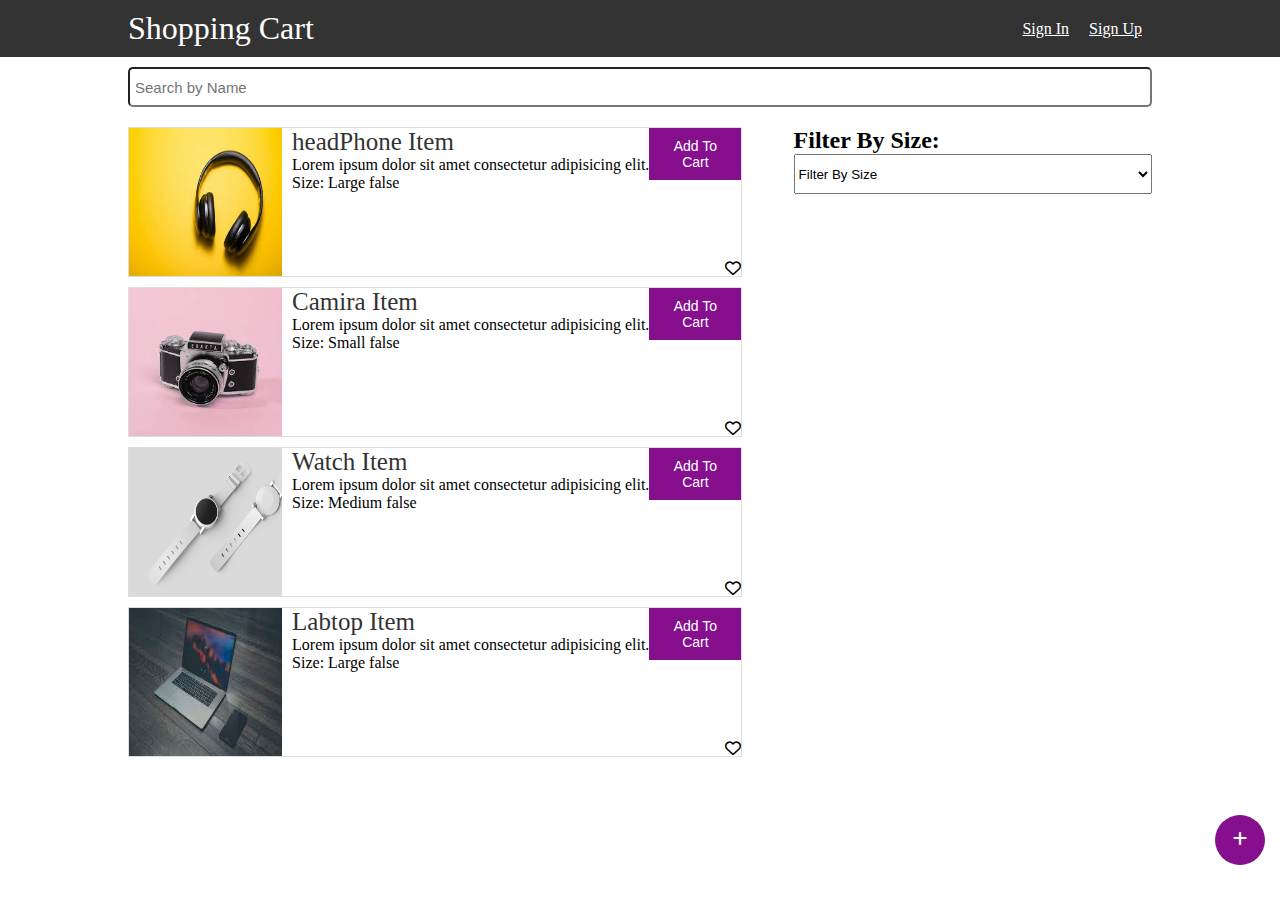
<file: index.html>
<!DOCTYPE html>
<html lang="en">
<head>
    <meta charset="UTF-8">
    <meta name="viewport" content="width=device-width, initial-scale=1.0">
    <title>Shoping cart | Home bage </title>
    <!-- <link rel="stylesheet" href="path/to/font-awesome/css/font-awesome.min.css"> -->
    <link rel="stylesheet" href="css/style.css">
    <link rel="stylesheet" href="css/style-rtl.css">
    <link rel="stylesheet" href="https://cdnjs.cloudflare.com/ajax/libs/font-awesome/6.6.0/css/all.min.css">
   
</head>
<body>

    <header>
        <div class="container">
         <div class="header-cont">
             <a href="index.html" class="brand">
                 Shopping Cart
             </a>
             <nav >
                 <ul id="links">
                     <li><a href="login.html">Sign In</a></li>
                     <li><a href="register.html">Sign Up</a></li>
                 </ul>
                 <ul id="user-info">
                    <li id="en-lang">EN</li>
                    <li id="ar-lang">AR</li>
                    <li><a href="#" id="user"></a></li>
                    <li><a href="favorate.html">Favorite</a></li>
                    <li><a href="myProduct.html">My Products</a></li>
                    <li class="shoppingCart">
                        <i class="fa fa-shopping-cart" aria-hidden="true"></i>
                        <span class="padge"> </span>
                        <div class="cartsProduct">
                           <div></div>
                            <a href="cardProduc.html"> View all products</a>
                        </div>
                    </li>
                    <li><a href="#" id="log-out">LogOut</a></li>
                 </ul>
             </nav>
         </div>
        </div>
     </header>
     <section class="home">
        <div class="container">
            <input id="search" type="text" placeholder="Search by Name">
            <div class="product">
            <div class="product-item">
                <img src="img/img1.jpeg" alt="image" class="proItem-img">
                <div class="proItem-desc">
                    <h2>HeadPhone Item</h2>
                    <p>Lorem ipsum dolor sit amet consectetur adipisicing elit.</p>
                    <span>Size: Large</span>
                </div>
                <div class="proItem-action">
                    <button class="add-cart" onclick="checkLogedUser()">Add To Cart</button>
                    <!-- <i class="fa fa-shopping-cart" aria-hidden="true"></i> -->
                    <i class="favorite far fa-heart"></i>
                </div>
            </div>
            </div>
            <div class="product-dilter">
                <h2>Filter By Size:</h2>
                <select name="" id="size-filter">
                    <option value="" hidden>Filter By Size</option>
                    <option value="All">All</option>
                    <option value="Small">Small</option>
                    <option value="Medium">Medium</option>
                    <option value="Large">Large</option>
                </select>
            </div>
          
        </div>
        <a href="createProduct.html" class="create-product"><i class="fa fa-plus" aria-hidden="true"></i></a>
     </section>
     <script src="js/langDir.js"></script>
     <script src="js/user.js"></script>
     <script src="js/data.js"></script>
     <script src="js/cartMenu.js"></script>
     <script src="js/script.js"></script>
     
    </body>
    </html>
</file>
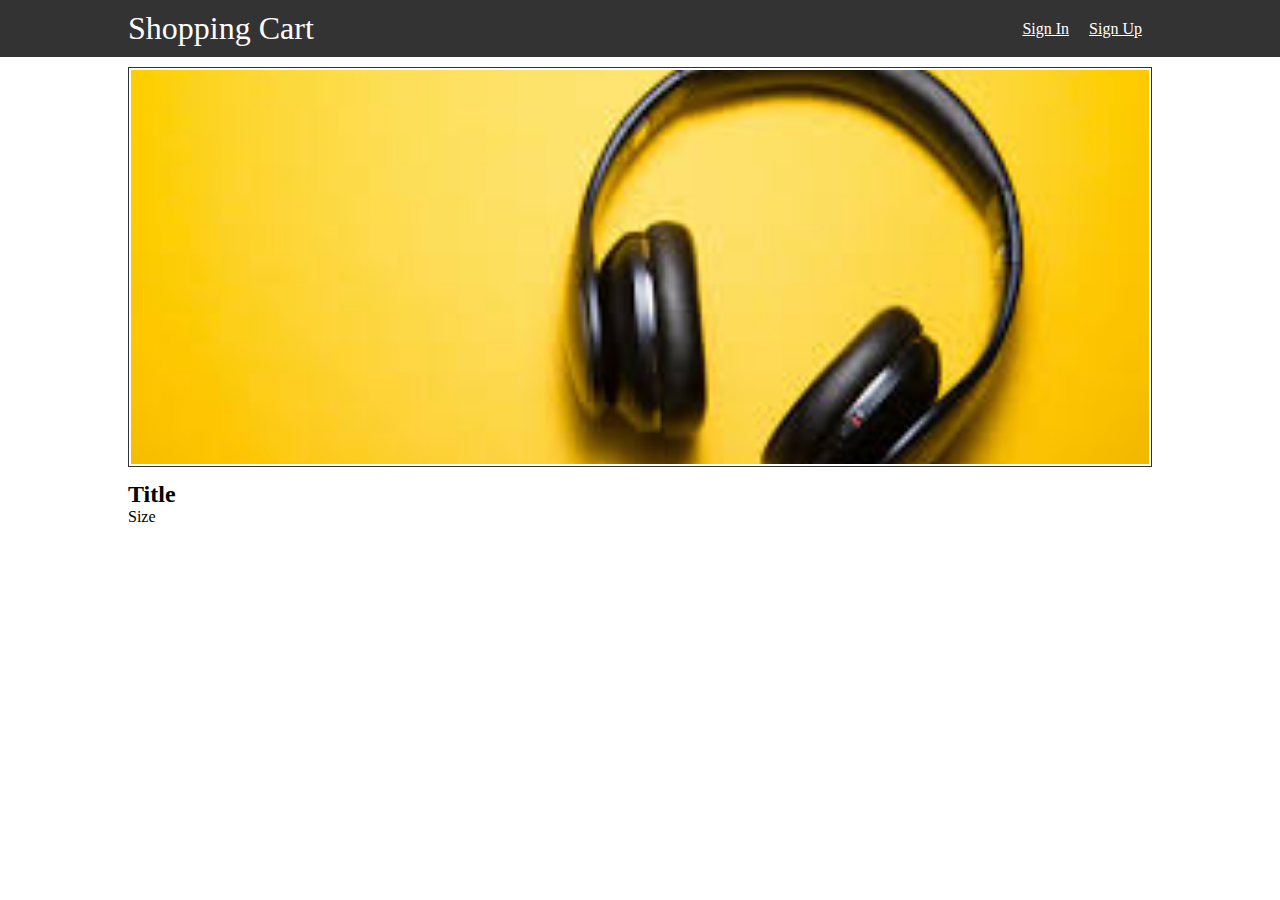
<file: cartdetails.html>
<!DOCTYPE html>
<html lang="en">
<head>
    <meta charset="UTF-8">
    <meta name="viewport" content="width=device-width, initial-scale=1.0">
    <title>Shopping cart | Cart detailes </title>
    <link rel="stylesheet" href="css/style.css">
    <link rel="stylesheet" href="css/style-rtl.css">
    <link rel="stylesheet" href="https://cdnjs.cloudflare.com/ajax/libs/font-awesome/6.6.0/css/all.min.css">
</head>
<body>
    
<header>
   <div class="container">
    <div class="header-cont">
        <a href="index.html" class="brand">
            Shopping Cart
        </a>
        <nav >
            <ul id="links">
                <li><a href="login.html">Sign In</a></li>
                <li><a href="register.html">Sign Up</a></li>
            </ul>
            <ul id="user-info">
                <li id="en-lang">EN</li>
                <li id="ar-lang">AR</li>
               <li><a href="#" id="user"></a></li>
               <li><a href="favorate.html">Favorite</a></li>
               <li><a href="myProduct.html">My Products</a></li>
               <li class="shoppingCart">
                   <i class="fa fa-shopping-cart" aria-hidden="true"></i>
                   <span class="padge"> </span>
                   <div class="cartsProduct">
                      <div></div>
                       <a href="cardProduc.html"> View all products</a>
                   </div>
               </li>
               <li><a href="#" id="log-out">LogOut</a></li>
            </ul>
        </nav>
    </div>
   </div>
</header>

<section class="home">
    <div class="container">
        <div class="item-details">
            <img src="img/img1.jpeg" alt="">
            <h2>Title</h2>
            <span>Size</span>
        </div>
    </div>
 </section>
 <script src="js/langDir.js"></script>
 <script src="js/user.js"></script>
  <script src="js/data.js"></script>
  <script src="js/cartMenu.js"></script>
<script src="js/cartDetails.js"></script>
</body>
</html>
</file>
<file: css/style.css>
*{
    padding:0;
    margin:0;
    box-sizing: border-box;

}
.container{
   width: 80%;
  margin: auto;
}
header{
 background-color: #333;
 padding:10px 0;
}
.header-cont{
   display: flex;
   justify-content: space-between;
   align-items: center; 

}
.header-cont .brand{
     font-size:32px;
     text-decoration: none;
     color:#fff
}
nav ul{
    display: flex;
    list-style: none;
}
nav li a{
     display: block;
     color: #fff;
     min-width: 50px;
     padding: 5px;
     margin: 0 5px;
}

/* *********************form************************** */

.section-form{
    position: absolute;
    top:50%;
    left:50%;
    transform: translate(-50% , -50%);
    width: 40%;
    text-align: center;
    padding: 20px;
    background-color: #E49BFF;
}
.section-form h2{
    font-size: 50px;
    letter-spacing: 2px;
    color: #850F8D;
}
.section-form form{

}
.section-form form input{
    display: block;
    width: 100%;
    margin: 5px 0;
    height: 40px;
    border: 1px solid #ddd;
    padding: 5px;
}
.section-form form input[type=submit] {
    font-size: 25px;
    text-transform: uppercase;
    height: auto;
    cursor: pointer;
}

.section-form form input[type=submit] :hover {
    opacity: 0.5;
}
nav ul#user-info{
    display: none;
}

/* **************************** product ******************** */

.product{
    width: 60%;
    margin: 10px 0;
    float: left;

}
.product-dilter{
    width: 35%;
    float: right;
    margin: 10px 0;
}
#size-filter{
    width: 100%;
    height: 40px;

}
.product-item{
    display: flex;
    width: 100%;
    border: 1px solid #ddd;
    margin-bottom: 10px;
    height: 150px;
}
.proItem-img{
    width: 25%;
    margin-right: 10px;
}
.proItem-action{
    flex: 1;
    text-align: right;
    display: flex;
    flex-direction: column;
    justify-content: space-between;
}
.add-cart{
display: block;
margin-left: auto;
background-color: #850F8D;
color: #fff;
border: 0;
padding: 10px 20px;
font-size: 14px;
cursor: pointer;
}
.favorite{
    cursor: pointer;

}
#user-info{
    display: none;
    align-items: center;
}
#user-info li{
    position: relative;
    margin: 0 5px;
}
#user-info li i{
    color: #fff;
    font-size: 20px;
    cursor: pointer;

}
#user-info li span{
    width: 20px;
    height: 20px;
    background-color: crimson;
    color: #fff;
    text-align: center;
    display: block;
    position: absolute;
    border-radius: 50%;
    top: -10px;
    right: -11px;
    font-size: 10px;
    line-height: 20px;
    display:none;

}
.cartsProduct{
    position: absolute;
    width: 200px;
    transform: translate(-42% , 0);
    top: 46px;
    background-color:#e7e7e7 ;
    padding: 10px;
    border: 1px solid #850F8D;
    display: none;

}
.cartsProduct a{
    display: block;
    color: #000;
    margin: 0;
    padding: 0;
    background-color: #850F8D;
    color: #fff;
    text-align: center;
    padding: 5px;
    text-decoration: none;
}
.proItem-desc a{
    display: block;
    font-size: 25px;
    /* text-decoration: none; */
    color: #333;
    cursor: pointer; 
}
.item-details img{
    width: 100%;
    margin: 10px 0;
    border: 1px solid #333;
    padding: 2px;
    height: 400px;
    object-fit: cover;
}
#search{
    width: 100%;
    height: 40px;
    display: block;
    margin: 10px 0;
    padding: 5px;
    padding: 1px solid #b6b6b6;
    border-radius: 5px;
    font-size: 15px;
}
.btn-myProduct{
    display: flex;
    justify-content: space-between;
    /* align-items: center; */
}
.edit-product{
    display: block;
    width: 140px;
    border: none;
    background:#850F8D;
    color: #fff;
    padding: 10px 15px;
    cursor: pointer;
    margin: 10px 5px 0 5px;
}

/* *************************************************************************/
.create-product{
    position: fixed;
    bottom: 35px;
    right: 15px;
    width: 50px;
    height: 50px;
    background-color: #850F8D;
    color: #fff;
    text-decoration: none;
    border-radius: 50%;
    text-align: center;
    line-height: 50px;
}
.create-product:hover{
    opacity: 0.8;
}
#en-lang , #ar-lang{
    color: #fff;
    cursor: pointer;
}
</file>
<file: css/style-rtl.css>
[dir="rtl"] .product{
    float: right;
}
[dir="rtl"] .product-dilter{
    float: left;
}
[dir="rtl"] .create-product{
    float: left;
}
[dir="rtl"] .proItem-action{
    text-align: left;
}
[dir="rtl"] .add-cart{
    margin-right: auto;
}
</file>
